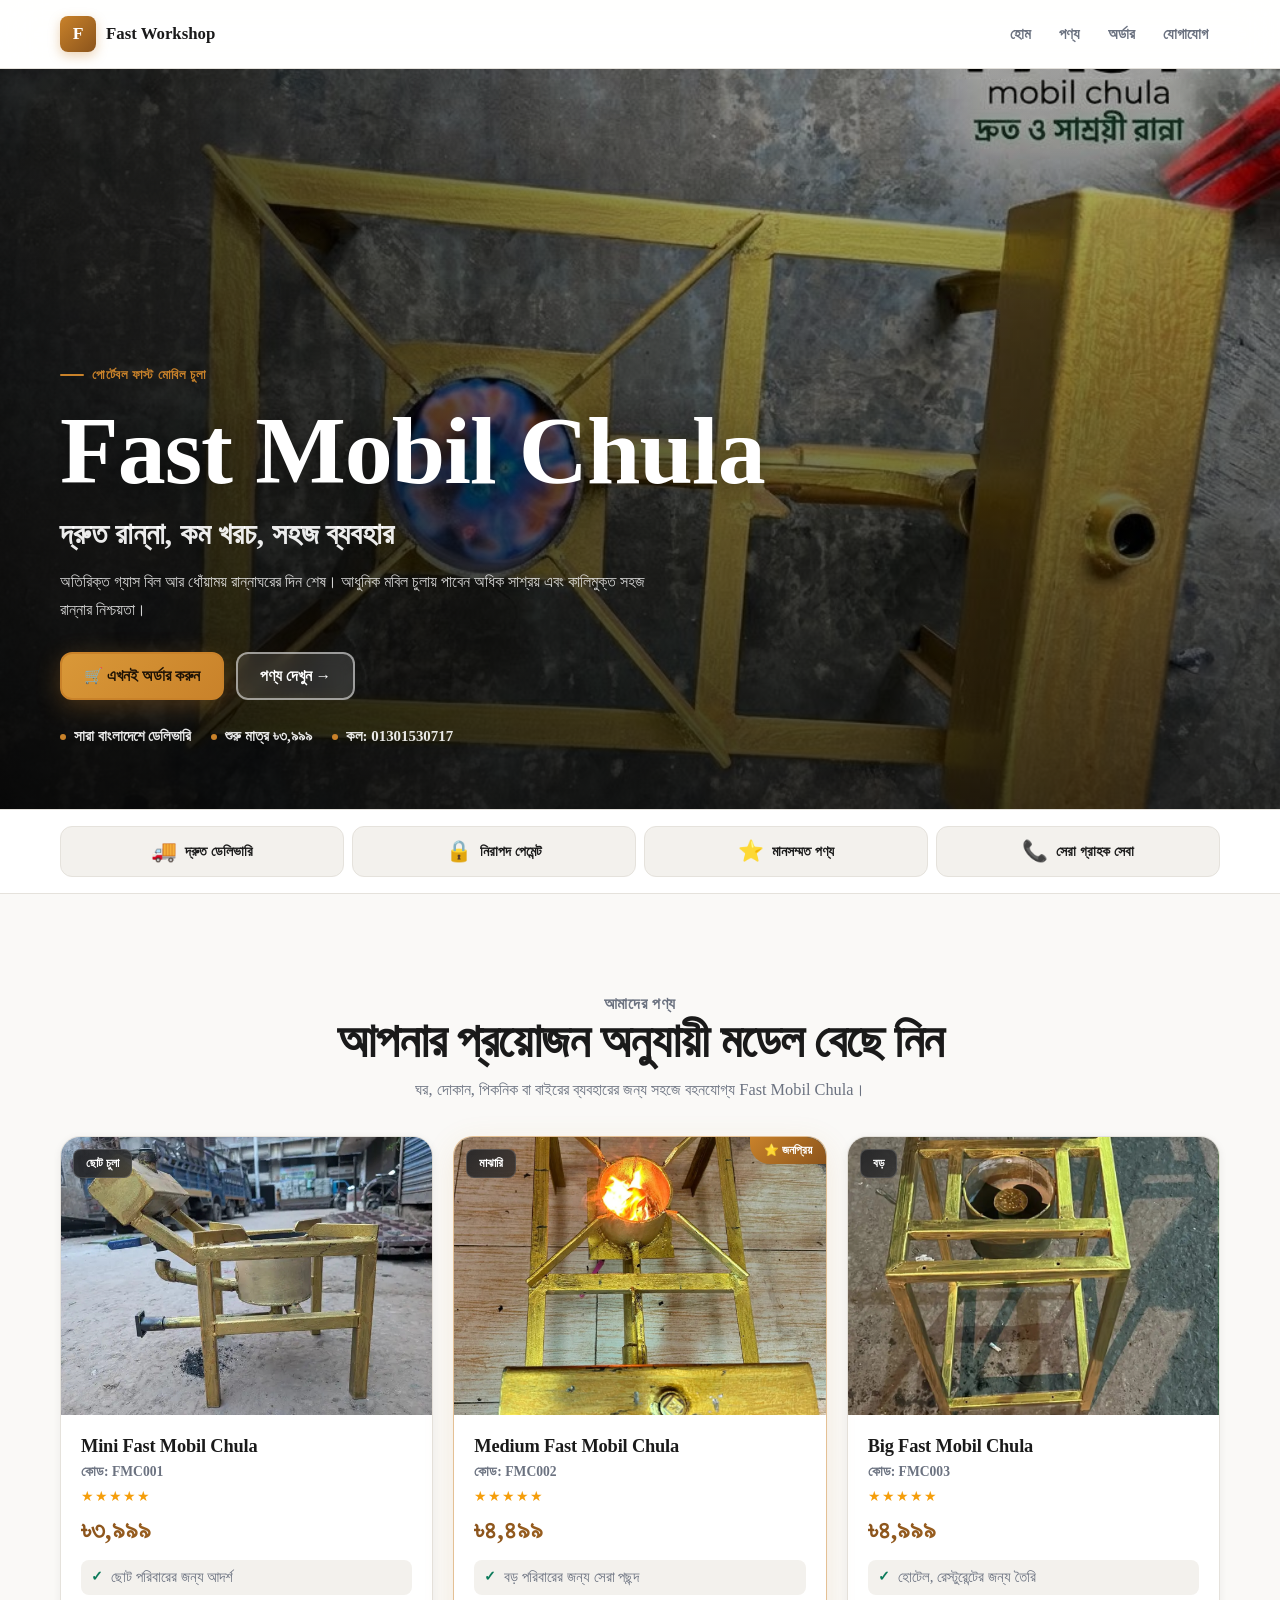
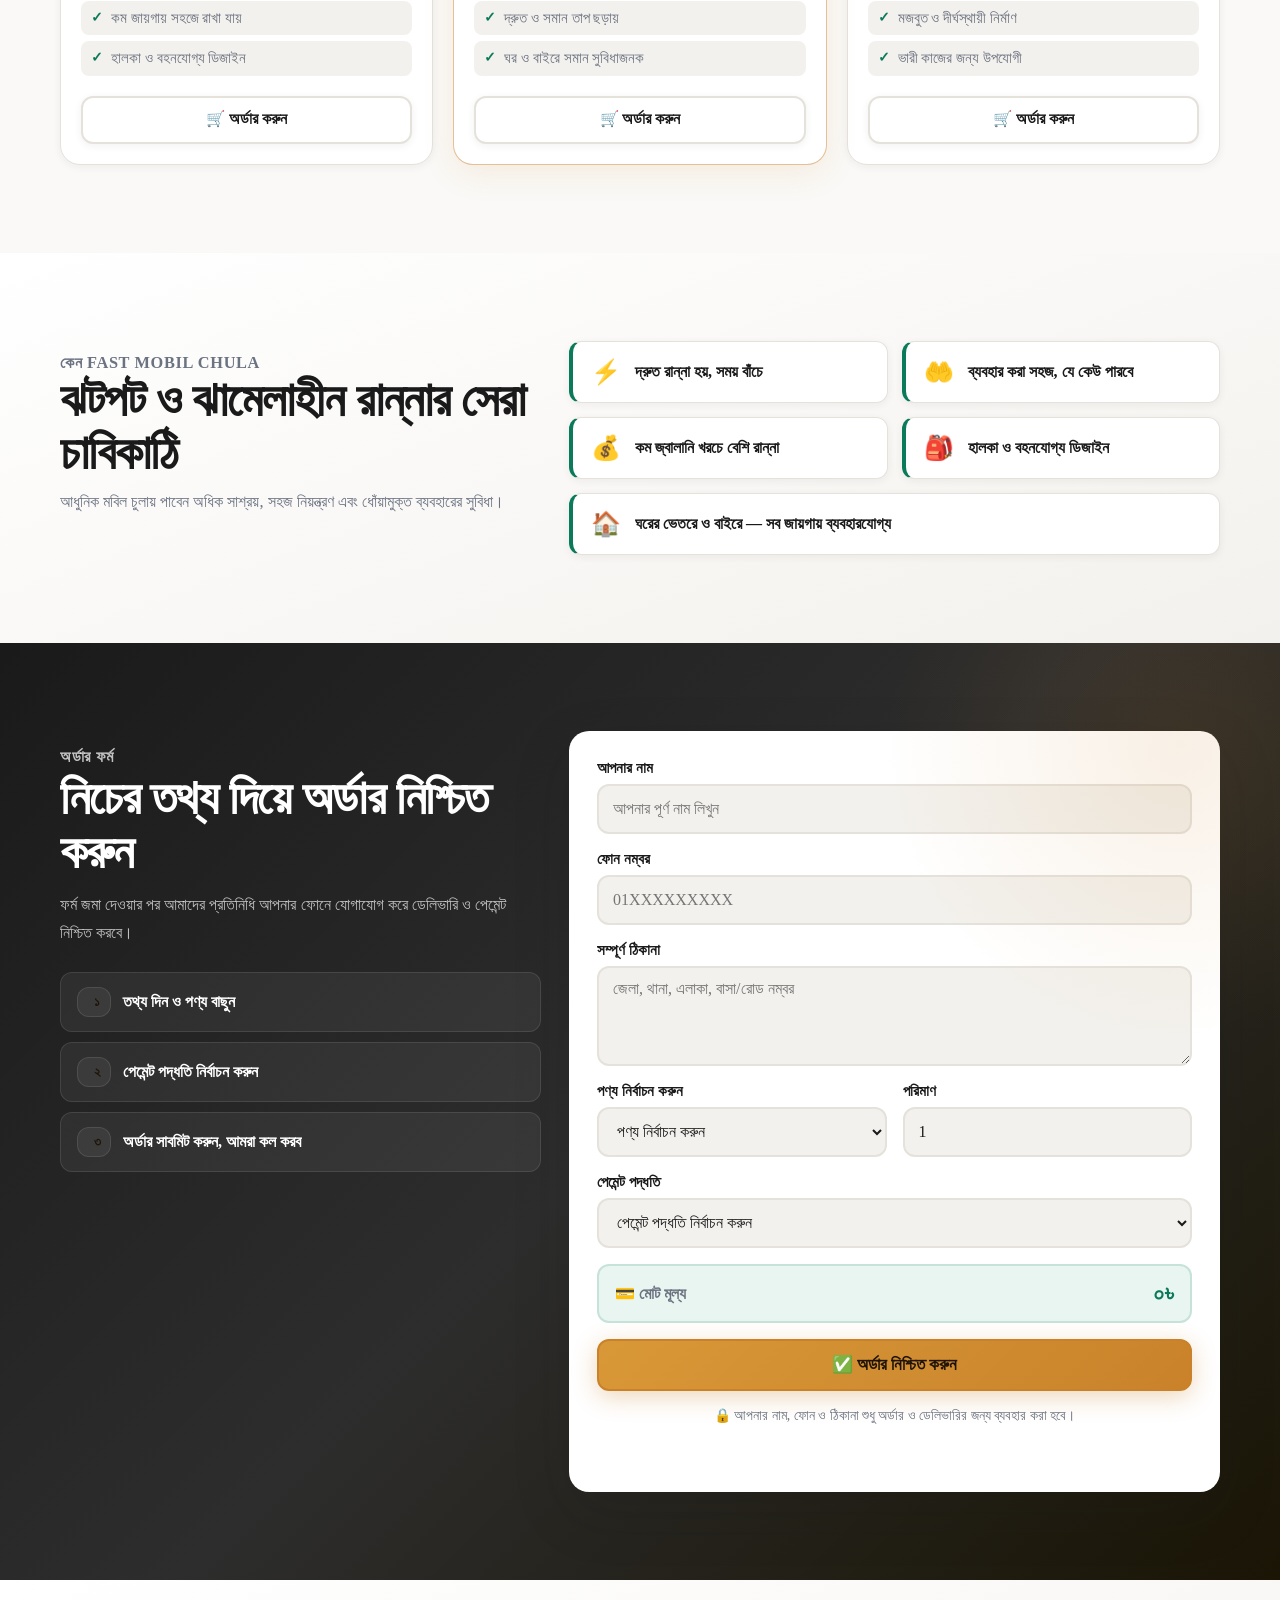
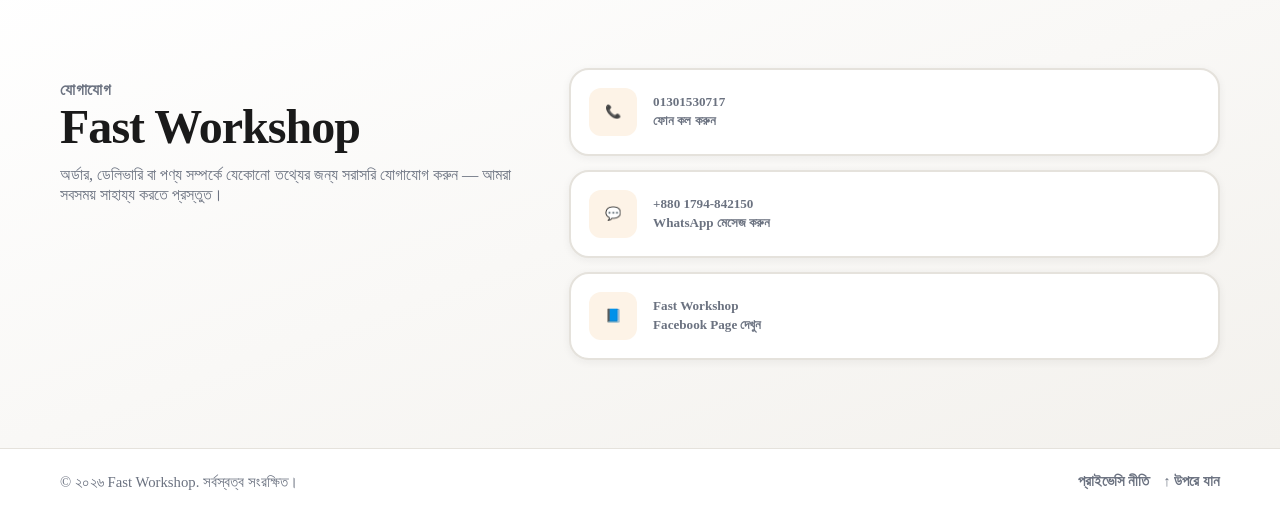
<file: index.html>
<!DOCTYPE html>
<html lang="bn">
  <head>
    <meta charset="UTF-8" />
    <meta name="viewport" content="width=device-width, initial-scale=1.0" />
    <title>Fast Workshop | Fast Mobil Chula</title>
    <meta
      name="description"
      content="Fast Workshop-এর পোর্টেবল Fast Mobil Chula। দ্রুত রান্না, কম জ্বালানি খরচ, সহজ ব্যবহার এবং সারা বাংলাদেশে অর্ডার সুবিধা।"
    />
    <meta
      name="keywords"
      content="Fast Workshop, Fast Mobil Chula, ফাস্ট মোবিল চুলা, পোর্টেবল চুলা, Bangladesh"
    />
    <meta name="robots" content="index, follow" />
    <meta name="theme-color" content="#c9822a" />
    <link rel="canonical" href="https://abdulazizbinmostafa.github.io/fast-workshop-1.0/" />

    <meta property="og:type" content="website" />
    <meta property="og:title" content="Fast Workshop | Fast Mobil Chula" />
    <meta
      property="og:description"
      content="দ্রুত রান্না, কম খরচ, সহজ ব্যবহার। এখনই Fast Mobil Chula অর্ডার করুন।"
    />
    <meta
      property="og:image"
      content="product%20photo/WhatsApp%20Image%202026-06-20%20at%2014.26.47.jpeg"
    />
    <meta property="og:url" content="https://abdulazizbinmostafa.github.io/fast-workshop-1.0/" />
    <meta property="og:locale" content="bn_BD" />

    <!-- Google Fonts -->
    <link rel="preconnect" href="https://fonts.googleapis.com" />
    <link rel="preconnect" href="https://fonts.gstatic.com" crossorigin />
    <link
      href="https://fonts.googleapis.com/css2?family=Hind+Siliguri:wght@400;500;600;700&family=Inter:wght@400;600;700;800;900&display=swap"
      rel="stylesheet"
    />

    <link
      rel="preload"
      href="product%20photo/WhatsApp%20Image%202026-06-20%20at%2014.26.47.jpeg"
      as="image"
    />
    <link rel="stylesheet" href="style.css" />

    <script type="application/ld+json">
      {
        "@context": "https://schema.org",
        "@type": "ItemList",
        "name": "Fast Workshop Fast Mobil Chula",
        "itemListElement": [
          {
            "@type": "Product",
            "position": 1,
            "name": "Mini Fast Mobil Chula",
            "sku": "FMC001",
            "brand": { "@type": "Brand", "name": "Fast Workshop" },
            "offers": {
              "@type": "Offer",
              "priceCurrency": "BDT",
              "price": "3999",
              "availability": "https://schema.org/InStock"
            }
          },
          {
            "@type": "Product",
            "position": 2,
            "name": "Medium Fast Mobil Chula",
            "sku": "FMC002",
            "brand": { "@type": "Brand", "name": "Fast Workshop" },
            "offers": {
              "@type": "Offer",
              "priceCurrency": "BDT",
              "price": "4499",
              "availability": "https://schema.org/InStock"
            }
          },
          {
            "@type": "Product",
            "position": 3,
            "name": "Big Fast Mobil Chula",
            "sku": "FMC003",
            "brand": { "@type": "Brand", "name": "Fast Workshop" },
            "offers": {
              "@type": "Offer",
              "priceCurrency": "BDT",
              "price": "4999",
              "availability": "https://schema.org/InStock"
            }
          }
        ]
      }
    </script>
  </head>
  <body>
    <a class="skip-link" href="#order">অর্ডার ফর্মে যান</a>

    <!-- ── Header ── -->
    <header class="site-header">
      <div class="container header-inner">
        <a class="logo" href="#home" aria-label="Fast Workshop হোম">
          <span class="logo-mark">F</span>
          <span>Fast Workshop</span>
        </a>

        <nav class="main-nav" aria-label="প্রধান নেভিগেশন">
          <a href="#home">হোম</a>
          <a href="#products">পণ্য</a>
          <a href="#order">অর্ডার</a>
          <a href="#contact">যোগাযোগ</a>
        </nav>
      </div>
    </header>

    <main id="home">

      <!-- ── Hero ── -->
      <section class="hero" aria-label="Fast Mobil Chula">
        <img
          class="hero-bg"
          src="product%20photo/WhatsApp%20Image%202026-06-20%20at%2014.26.47.jpeg"
          alt="Fast Mobil Chula পণ্য"
          width="1024"
          height="1024"
          decoding="async"
        />
        <div class="hero-overlay" aria-hidden="true"></div>

        <div class="container hero-content">
          <p class="eyebrow">পোর্টেবল ফাস্ট মোবিল চুলা</p>
          <h1>Fast Mobil Chula</h1>
          <p class="hero-subtitle">দ্রুত রান্না, কম খরচ, সহজ ব্যবহার</p>
          <p class="hero-text">
            অতিরিক্ত গ্যাস বিল আর ধোঁয়াময় রান্নাঘরের দিন শেষ। আধুনিক মবিল
            চুলায় পাবেন অধিক সাশ্রয় এবং কালিমুক্ত সহজ রান্নার নিশ্চয়তা।
          </p>

          <div class="hero-actions">
            <a class="btn btn-primary" href="#order">🛒 এখনই অর্ডার করুন</a>
            <a class="btn btn-light" href="#products">পণ্য দেখুন →</a>
          </div>

          <div class="hero-meta" aria-label="মূল সুবিধা">
            <span>সারা বাংলাদেশে ডেলিভারি</span>
            <span>শুরু মাত্র ৳৩,৯৯৯</span>
            <span>কল: 01301530717</span>
          </div>
        </div>
      </section>

      <!-- ── Trust Bar ── -->
      <section class="trust-section" aria-label="ভরসার কারণ">
        <div class="container trust-grid">
          <div>
            <span class="trust-icon">🚚</span>
            দ্রুত ডেলিভারি
          </div>
          <div>
            <span class="trust-icon">🔒</span>
            নিরাপদ পেমেন্ট
          </div>
          <div>
            <span class="trust-icon">⭐</span>
            মানসম্মত পণ্য
          </div>
          <div>
            <span class="trust-icon">📞</span>
            সেরা গ্রাহক সেবা
          </div>
        </div>
      </section>

      <!-- ── Products ── -->
      <section class="section" id="products">
        <div class="container">
          <div class="section-heading">
            <p class="section-kicker">আমাদের পণ্য</p>
            <h2>আপনার প্রয়োজন অনুযায়ী মডেল বেছে নিন</h2>
            <p>
              ঘর, দোকান, পিকনিক বা বাইরের ব্যবহারের জন্য সহজে বহনযোগ্য
              Fast Mobil Chula।
            </p>
          </div>

          <div class="product-grid">

            <!-- Mini -->
            <article class="product-card">
              <div class="product-image">
                <img
                  src="product%20photo/small%20size.jpeg"
                  alt="Mini Fast Mobil Chula"
                  loading="lazy"
                  decoding="async"
                />
                <span>ছোট চুলা</span>
              </div>
              <div class="product-body">
                <h3>Mini Fast Mobil Chula</h3>
                <p class="product-code">কোড: FMC001</p>
                <p class="product-stars">★★★★★</p>
                <p class="product-price">৳৩,৯৯৯</p>
                <ul>
                  <li>ছোট পরিবারের জন্য আদর্শ</li>
                  <li>কম জায়গায় সহজে রাখা যায়</li>
                  <li>হালকা ও বহনযোগ্য ডিজাইন</li>
                </ul>
                <button class="btn btn-outline" type="button" data-order-product="FMC001">
                  🛒 অর্ডার করুন
                </button>
              </div>
            </article>

            <!-- Medium (featured) -->
            <article class="product-card featured">
              <div class="product-image">
                <img
                  src="product%20photo/medium%20size.jpeg"
                  alt="Medium Fast Mobil Chula"
                  loading="lazy"
                  decoding="async"
                />
                <span>মাঝারি</span>
              </div>
              <div class="product-body">
                <h3>Medium Fast Mobil Chula</h3>
                <p class="product-code">কোড: FMC002</p>
                <p class="product-stars">★★★★★</p>
                <p class="product-price">৳৪,৪৯৯</p>
                <ul>
                  <li>বড় পরিবারের জন্য সেরা পছন্দ</li>
                  <li>দ্রুত ও সমান তাপ ছড়ায়</li>
                  <li>ঘর ও বাইরে সমান সুবিধাজনক</li>
                </ul>
                <button class="btn btn-outline" type="button" data-order-product="FMC002">
                  🛒 অর্ডার করুন
                </button>
              </div>
            </article>

            <!-- Big -->
            <article class="product-card">
              <div class="product-image">
                <img
                  src="product%20photo/big%20size.jpeg"
                  alt="Big Fast Mobil Chula"
                  loading="lazy"
                  decoding="async"
                />
                <span>বড়</span>
              </div>
              <div class="product-body">
                <h3>Big Fast Mobil Chula</h3>
                <p class="product-code">কোড: FMC003</p>
                <p class="product-stars">★★★★★</p>
                <p class="product-price">৳৪,৯৯৯</p>
                <ul>
                  <li>হোটেল, রেস্টুরেন্টের জন্য তৈরি</li>
                  <li>মজবুত ও দীর্ঘস্থায়ী নির্মাণ</li>
                  <li>ভারী কাজের জন্য উপযোগী</li>
                </ul>
                <button class="btn btn-outline" type="button" data-order-product="FMC003">
                  🛒 অর্ডার করুন
                </button>
              </div>
            </article>

          </div>
        </div>
      </section>

      <!-- ── Details / Features ── -->
      <section class="section details-section">
        <div class="container details-layout">
          <div class="section-heading left">
            <p class="section-kicker">কেন Fast Mobil Chula</p>
            <h2>ঝটপট ও ঝামেলাহীন রান্নার সেরা চাবিকাঠি</h2>
            <p>
              আধুনিক মবিল চুলায় পাবেন অধিক সাশ্রয়, সহজ নিয়ন্ত্রণ এবং
              ধোঁয়ামুক্ত ব্যবহারের সুবিধা।
            </p>
          </div>

          <div class="feature-grid">
            <div class="feature-item">
              <span class="feature-icon">⚡</span>
              দ্রুত রান্না হয়, সময় বাঁচে
            </div>
            <div class="feature-item">
              <span class="feature-icon">🤲</span>
              ব্যবহার করা সহজ, যে কেউ পারবে
            </div>
            <div class="feature-item">
              <span class="feature-icon">💰</span>
              কম জ্বালানি খরচে বেশি রান্না
            </div>
            <div class="feature-item">
              <span class="feature-icon">🎒</span>
              হালকা ও বহনযোগ্য ডিজাইন
            </div>
            <div class="feature-item wide">
              <span class="feature-icon">🏠</span>
              ঘরের ভেতরে ও বাইরে — সব জায়গায় ব্যবহারযোগ্য
            </div>
          </div>
        </div>
      </section>

      <!-- ── Order ── -->
      <section class="section order-section" id="order">
        <div class="container order-layout">
          <div class="order-copy">
            <p class="section-kicker">অর্ডার ফর্ম</p>
            <h2>নিচের তথ্য দিয়ে অর্ডার নিশ্চিত করুন</h2>
            <p>
              ফর্ম জমা দেওয়ার পর আমাদের প্রতিনিধি আপনার ফোনে যোগাযোগ করে
              ডেলিভারি ও পেমেন্ট নিশ্চিত করবে।
            </p>
            <div class="order-steps" aria-label="অর্ডারের ধাপ">
              <span>
                <span class="step-num">১</span>
                তথ্য দিন ও পণ্য বাছুন
              </span>
              <span>
                <span class="step-num">২</span>
                পেমেন্ট পদ্ধতি নির্বাচন করুন
              </span>
              <span>
                <span class="step-num">৩</span>
                অর্ডার সাবমিট করুন, আমরা কল করব
              </span>
            </div>
          </div>

          <form class="order-form" id="orderForm">
            <div class="form-group">
              <label for="customerName">আপনার নাম</label>
              <input
                id="customerName"
                name="Name"
                type="text"
                placeholder="আপনার পূর্ণ নাম লিখুন"
                autocomplete="name"
                required
              />
            </div>

            <div class="form-group">
              <label for="phoneNumber">ফোন নম্বর</label>
              <input
                id="phoneNumber"
                name="Phone Number"
                type="tel"
                inputmode="tel"
                placeholder="01XXXXXXXXX"
                pattern="(\+?88)?01[3-9][0-9]{8}"
                autocomplete="tel"
                required
              />
            </div>

            <div class="form-group">
              <label for="address">সম্পূর্ণ ঠিকানা</label>
              <textarea
                id="address"
                name="Address"
                rows="4"
                placeholder="জেলা, থানা, এলাকা, বাসা/রোড নম্বর"
                autocomplete="street-address"
                required
              ></textarea>
            </div>

            <div class="form-grid">
              <div class="form-group">
                <label for="productSelect">পণ্য নির্বাচন করুন</label>
                <select id="productSelect" name="Product" required>
                  <option value="">পণ্য নির্বাচন করুন</option>
                  <option value="Mini Fast Mobil Chula" data-code="FMC001" data-price="3999">
                    Mini Fast Mobil Chula — ৳৩,৯৯৯
                  </option>
                  <option value="Medium Fast Mobil Chula" data-code="FMC002" data-price="4499">
                    Medium Fast Mobil Chula — ৳৪,৪৯৯
                  </option>
                  <option value="Big Fast Mobil Chula" data-code="FMC003" data-price="4999">
                    Big Fast Mobil Chula — ৳৪,৯৯৯
                  </option>
                </select>
                <input id="productCode" name="Product Code" type="hidden" />
              </div>

              <div class="form-group">
                <label for="quantity">পরিমাণ</label>
                <input
                  id="quantity"
                  name="Quantity"
                  type="number"
                  min="1"
                  max="20"
                  value="1"
                  required
                />
              </div>
            </div>

            <div class="form-group">
              <label for="paymentMethod">পেমেন্ট পদ্ধতি</label>
              <select id="paymentMethod" name="Payment Method" required>
                <option value="">পেমেন্ট পদ্ধতি নির্বাচন করুন</option>
                <option value="Cash on Delivery">💵 ক্যাশ অন ডেলিভারি</option>
                <option value="bKash">📱 বিকাশ</option>
                <option value="Nagad">📱 নগদ</option>
              </select>
            </div>

            <div class="payment-extra" id="paymentExtra" hidden>
              <p>⚠️ পেমেন্ট সম্পন্ন করার পর Transaction ID দিন। আমরা কখনো PIN, পাসওয়ার্ড বা OTP চাই না।</p>
              <div class="form-group">
                <label for="transactionId">Transaction ID</label>
                <input
                  id="transactionId"
                  name="Transaction ID"
                  type="text"
                  placeholder="যেমন: A1B2C3D4"
                  autocomplete="off"
                />
              </div>
            </div>

            <div class="order-total">
              <span>💳 মোট মূল্য</span>
              <strong id="orderTotalView">৳০</strong>
              <input id="orderTotal" name="Order Total" type="hidden" />
            </div>

            <button class="btn btn-primary form-submit" type="submit">
              ✅ অর্ডার নিশ্চিত করুন
            </button>

            <p class="privacy-note">
              🔒 আপনার নাম, ফোন ও ঠিকানা শুধু অর্ডার ও ডেলিভারির জন্য ব্যবহার করা হবে।
            </p>

            <p class="form-status" id="formStatus" role="status" aria-live="polite"></p>
          </form>
        </div>
      </section>

      <!-- ── Contact ── -->
      <section class="section contact-section" id="contact">
        <div class="container contact-layout">
          <div>
            <p class="section-kicker">যোগাযোগ</p>
            <h2>Fast Workshop</h2>
            <p>
              অর্ডার, ডেলিভারি বা পণ্য সম্পর্কে যেকোনো তথ্যের জন্য
              সরাসরি যোগাযোগ করুন — আমরা সবসময় সাহায্য করতে প্রস্তুত।
            </p>
          </div>

          <div class="contact-list">
            <a href="tel:01301530717" id="contact-phone">
              <span class="contact-icon">📞</span>
              <span class="contact-info">
                <strong>01301530717</strong>
                <span>ফোন কল করুন</span>
              </span>
            </a>
            <a href="https://wa.me/8801794842150" target="_blank" rel="noopener" id="contact-whatsapp">
              <span class="contact-icon">💬</span>
              <span class="contact-info">
                <strong>+880 1794-842150</strong>
                <span>WhatsApp মেসেজ করুন</span>
              </span>
            </a>
            <a
              href="https://www.facebook.com/profile.php?id=61590583741688"
              target="_blank"
              rel="noopener"
              aria-label="Fast Workshop Facebook Page"
              id="contact-facebook"
            >
              <span class="contact-icon">📘</span>
              <span class="contact-info">
                <strong>Fast Workshop</strong>
                <span>Facebook Page দেখুন</span>
              </span>
            </a>
          </div>
        </div>
      </section>
    </main>

    <!-- ── Footer ── -->
    <footer class="site-footer">
      <div class="container footer-inner">
        <p>© <span id="currentYear"></span> Fast Workshop. সর্বস্বত্ব সংরক্ষিত।</p>
        <div class="footer-links">
          <a href="privacy.html">প্রাইভেসি নীতি</a>
          <a href="#home">↑ উপরে যান</a>
        </div>
      </div>
    </footer>

    <a class="sticky-order" href="#order" aria-label="এখনই অর্ডার করুন" id="sticky-order-btn">
      🛒 এখনই অর্ডার করুন
    </a>

    <script src="script.js" defer></script>
  </body>
</html>
</file>
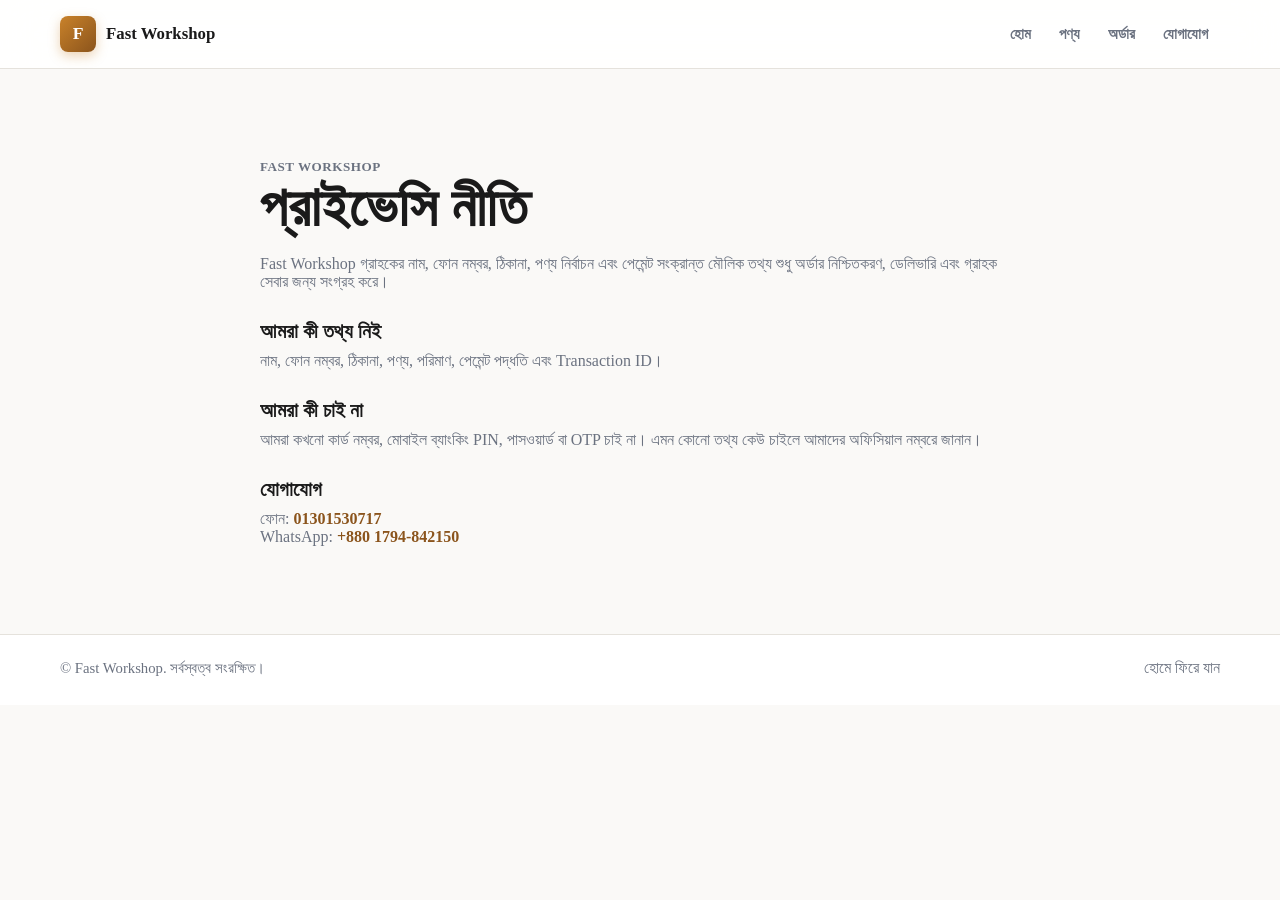
<file: privacy.html>
<!DOCTYPE html>
<html lang="bn">
  <head>
    <meta charset="UTF-8" />
    <meta name="viewport" content="width=device-width, initial-scale=1.0" />
    <title>প্রাইভেসি নীতি | Fast Workshop</title>
    <meta
      name="description"
      content="Fast Workshop অর্ডার তথ্য কীভাবে ব্যবহার করে তার সংক্ষিপ্ত প্রাইভেসি নীতি।"
    />
    <link rel="canonical" href="https://abdulazizbinmostafa.github.io/fast-workshop-1.0/privacy.html" />
    <link rel="stylesheet" href="style.css" />
  </head>
  <body>
    <header class="site-header">
      <div class="container header-inner">
        <a class="logo" href="index.html" aria-label="Fast Workshop হোম">
          <span class="logo-mark">F</span>
          <span>Fast Workshop</span>
        </a>
        <nav class="main-nav" aria-label="প্রধান নেভিগেশন">
          <a href="index.html#home">হোম</a>
          <a href="index.html#products">পণ্য</a>
          <a href="index.html#order">অর্ডার</a>
          <a href="index.html#contact">যোগাযোগ</a>
        </nav>
      </div>
    </header>

    <main class="section">
      <div class="container policy-page">
        <p class="section-kicker">Fast Workshop</p>
        <h1>প্রাইভেসি নীতি</h1>

        <p>
          Fast Workshop গ্রাহকের নাম, ফোন নম্বর, ঠিকানা, পণ্য নির্বাচন এবং
          পেমেন্ট সংক্রান্ত মৌলিক তথ্য শুধু অর্ডার নিশ্চিতকরণ, ডেলিভারি এবং
          গ্রাহক সেবার জন্য সংগ্রহ করে।
        </p>

        <h2>আমরা কী তথ্য নিই</h2>
        <p>নাম, ফোন নম্বর, ঠিকানা, পণ্য, পরিমাণ, পেমেন্ট পদ্ধতি এবং Transaction ID।</p>

        <h2>আমরা কী চাই না</h2>
        <p>
          আমরা কখনো কার্ড নম্বর, মোবাইল ব্যাংকিং PIN, পাসওয়ার্ড বা OTP চাই না।
          এমন কোনো তথ্য কেউ চাইলে আমাদের অফিসিয়াল নম্বরে জানান।
        </p>

        <h2>যোগাযোগ</h2>
        <p>
          ফোন: <a href="tel:01301530717">01301530717</a><br />
          WhatsApp:
          <a href="https://wa.me/8801794842150" target="_blank" rel="noopener">
            +880 1794-842150
          </a>
        </p>
      </div>
    </main>

    <footer class="site-footer">
      <div class="container footer-inner">
        <p>© Fast Workshop. সর্বস্বত্ব সংরক্ষিত।</p>
        <a href="index.html">হোমে ফিরে যান</a>
      </div>
    </footer>
  </body>
</html>
</file>
<file: style.css>
/* ── Design Tokens ─────────────────────────────────────── */
:root {
  --bg: #faf9f7;
  --surface: #ffffff;
  --soft: #f3f1ed;
  --text: #1a1a1a;
  --muted: #6b7280;
  --line: #e5e2dc;
  --accent: #c9822a;
  --accent-dark: #8b541c;
  --accent-light: #fdf3e7;
  --green: #0b7a5a;
  --green-light: #e8f5f0;
  --red: #b23b32;
  --shadow-sm: 0 2px 8px rgba(26,26,26,0.06);
  --shadow: 0 8px 32px rgba(26,26,26,0.10);
  --shadow-lg: 0 20px 60px rgba(26,26,26,0.14);
  --radius: 12px;
  --radius-sm: 8px;
  --radius-lg: 20px;
  --transition: 0.22s cubic-bezier(0.4,0,0.2,1);
}

/* ── Reset ─────────────────────────────────────────────── */
*, *::before, *::after { box-sizing: border-box; }
html { scroll-behavior: smooth; }

body {
  margin: 0;
  background: var(--bg);
  color: var(--text);
  font-family: 'Hind Siliguri', 'Noto Sans Bengali', 'Inter', 'Segoe UI', Arial, sans-serif;
  line-height: 1.7;
  -webkit-font-smoothing: antialiased;
}

body, button, input, select, textarea { font: inherit; }
img { display: block; max-width: 100%; }
a { color: inherit; text-decoration: none; }
button { cursor: pointer; }

/* ── Layout ────────────────────────────────────────────── */
.container {
  width: min(1160px, calc(100% - 32px));
  margin-inline: auto;
}

/* ── Skip Link ─────────────────────────────────────────── */
.skip-link {
  position: fixed; top: 12px; left: 12px; z-index: 100;
  padding: 10px 14px; background: var(--text); color: #fff;
  border-radius: var(--radius-sm);
  transform: translateY(-140%); transition: transform 0.2s ease;
}
.skip-link:focus { transform: translateY(0); }

/* ── Header ────────────────────────────────────────────── */
.site-header {
  position: sticky; top: 0; z-index: 50;
  background: rgba(255,255,255,0.88);
  border-bottom: 1px solid var(--line);
  backdrop-filter: blur(20px);
  -webkit-backdrop-filter: blur(20px);
}

.header-inner {
  display: flex; align-items: center;
  justify-content: space-between; gap: 12px;
  min-height: 68px;
}

.logo {
  display: inline-flex; align-items: center;
  gap: 10px; color: var(--text);
  font-weight: 800; white-space: nowrap;
  font-size: 1.05rem;
}

.logo-mark {
  display: grid; width: 36px; height: 36px;
  place-items: center; color: #fff;
  background: linear-gradient(135deg, var(--accent), var(--accent-dark));
  border-radius: var(--radius-sm); line-height: 1;
  font-weight: 900; font-size: 1.1rem;
  box-shadow: 0 4px 12px rgba(201,130,42,0.35);
}

.main-nav {
  display: flex; gap: 2px;
  overflow-x: auto; scrollbar-width: none;
}
.main-nav::-webkit-scrollbar { display: none; }

.main-nav a {
  padding: 8px 12px; color: var(--muted);
  border-radius: var(--radius-sm);
  font-size: 0.94rem; font-weight: 600;
  white-space: nowrap;
  transition: color var(--transition), background var(--transition);
}
.main-nav a:hover, .main-nav a:focus-visible {
  color: var(--text); background: var(--soft); outline: 0;
}

/* ── Hero ──────────────────────────────────────────────── */
.hero {
  position: relative; display: grid;
  min-height: min(740px, calc(100svh - 104px));
  overflow: hidden; color: #fff;
}

.hero-bg, .hero-overlay {
  position: absolute; inset: 0;
  width: 100%; height: 100%;
}

.hero-bg { object-fit: cover; object-position: 54% center; }

.hero-overlay {
  background:
    linear-gradient(180deg, rgba(0,0,0,0.18) 0%, rgba(0,0,0,0.72) 100%),
    linear-gradient(90deg, rgba(0,0,0,0.78) 0%, rgba(0,0,0,0.12) 60%);
}

.hero-content {
  position: relative; z-index: 1;
  align-self: end; padding-block: 96px 52px;
}

.eyebrow {
  display: inline-flex; align-items: center; gap: 8px;
  margin: 0 0 14px;
  color: var(--accent);
  font-size: 0.82rem; font-weight: 800;
  letter-spacing: 0.04em; text-transform: uppercase;
}

.eyebrow::before {
  content: '';
  display: inline-block; width: 24px; height: 2px;
  background: var(--accent); border-radius: 2px;
}

.section-kicker {
  display: inline-flex; align-items: center; gap: 8px;
  margin: 0 0 10px;
  color: var(--accent);
  font-size: 0.82rem; font-weight: 800;
  letter-spacing: 0.04em; text-transform: uppercase;
}

.hero h1, .section-heading h2, .order-copy h2, .contact-layout h2 {
  margin: 0; line-height: 1.12; letter-spacing: -0.01em;
}

.hero h1 {
  max-width: 760px;
  font-size: clamp(2.6rem, 9vw, 6rem);
  text-shadow: 0 4px 24px rgba(0,0,0,0.3);
}

.hero-subtitle {
  margin: 12px 0 0; max-width: 700px;
  font-size: clamp(1.1rem, 3.5vw, 1.9rem);
  font-weight: 700; color: rgba(255,255,255,0.92);
}

.hero-text {
  max-width: 600px; margin: 16px 0 0;
  color: rgba(255,255,255,0.82); font-size: 1rem; line-height: 1.75;
}

.hero-actions {
  display: flex; flex-wrap: wrap;
  gap: 12px; margin-top: 28px;
}

/* ── Buttons ───────────────────────────────────────────── */
.btn {
  display: inline-flex; align-items: center;
  justify-content: center; gap: 8px;
  min-height: 48px; padding: 12px 22px;
  border: 2px solid transparent;
  border-radius: var(--radius); font-weight: 800;
  line-height: 1.2; font-size: 0.97rem;
  transition: transform var(--transition), box-shadow var(--transition),
    border-color var(--transition), background var(--transition), color var(--transition);
}
.btn:hover, .btn:focus-visible { transform: translateY(-2px); outline: 0; }
.btn:active { transform: translateY(0); }

.btn-primary {
  color: #1e1306;
  background: linear-gradient(135deg, #d99838 0%, var(--accent) 100%);
  border-color: var(--accent);
  box-shadow: 0 6px 24px rgba(201,130,42,0.32);
}
.btn-primary:hover, .btn-primary:focus-visible {
  box-shadow: 0 12px 36px rgba(201,130,42,0.42);
  background: linear-gradient(135deg, #e5a840 0%, #d99838 100%);
}

.btn-light {
  color: #fff;
  background: rgba(255,255,255,0.12);
  border-color: rgba(255,255,255,0.52);
  backdrop-filter: blur(8px);
}
.btn-light:hover { background: rgba(255,255,255,0.22); border-color: rgba(255,255,255,0.7); }

.btn-outline {
  width: 100%; color: var(--text);
  background: #fff; border-color: var(--line);
  box-shadow: var(--shadow-sm);
}
.btn-outline:hover, .btn-outline:focus-visible {
  color: #fff;
  background: linear-gradient(135deg, var(--accent), var(--accent-dark));
  border-color: var(--accent);
  box-shadow: 0 6px 20px rgba(201,130,42,0.28);
}

/* ── Hero Meta ─────────────────────────────────────────── */
.hero-meta {
  display: flex; flex-wrap: wrap; gap: 8px 20px;
  margin-top: 28px; color: rgba(255,255,255,0.9);
  font-size: 0.93rem; font-weight: 700;
}
.hero-meta span {
  position: relative; padding-left: 14px;
}
.hero-meta span::before {
  content: ''; position: absolute;
  top: 50%; left: 0;
  transform: translateY(-50%);
  width: 6px; height: 6px;
  background: var(--accent); border-radius: 50%;
}

/* ── Trust Bar ─────────────────────────────────────────── */
.trust-section {
  background: #fff;
  border-block: 1px solid var(--line);
}

.trust-grid {
  display: grid;
  grid-template-columns: repeat(2, 1fr);
  gap: 8px; padding-block: 16px;
}

.trust-grid div {
  display: flex; align-items: center;
  justify-content: center; gap: 8px;
  padding: 14px 12px;
  background: var(--soft);
  border-radius: var(--radius);
  color: var(--text); font-weight: 800;
  font-size: 0.9rem;
  border: 1px solid var(--line);
  transition: background var(--transition), transform var(--transition);
}
.trust-grid div:hover { background: var(--accent-light); transform: translateY(-1px); }

.trust-icon {
  font-size: 1.3rem; line-height: 1;
}

/* ── Sections ──────────────────────────────────────────── */
.section { padding-block: 64px; scroll-margin-top: 76px; }

.section-heading {
  max-width: 720px; margin: 0 auto 36px; text-align: center;
}
.section-heading.left { margin: 0; text-align: left; }

.section-heading h2, .order-copy h2, .contact-layout h2 {
  color: var(--text);
  font-size: clamp(1.8rem, 5vw, 3rem);
  letter-spacing: -0.02em;
}
.section-heading p, .order-copy p, .contact-layout > div > p {
  margin: 12px 0 0; color: var(--muted); font-size: 1.02rem;
}

/* ── Product Cards ─────────────────────────────────────── */
.product-grid { display: grid; gap: 20px; }

.product-card {
  overflow: hidden; background: var(--surface);
  border: 1px solid var(--line);
  border-radius: var(--radius-lg);
  box-shadow: var(--shadow-sm);
  transition: transform var(--transition), box-shadow var(--transition), border-color var(--transition);
  display: flex; flex-direction: column;
}
.product-card:hover {
  transform: translateY(-6px);
  box-shadow: var(--shadow-lg);
  border-color: rgba(201,130,42,0.25);
}

.product-card.featured {
  border-color: rgba(201,130,42,0.5);
  box-shadow: 0 8px 32px rgba(201,130,42,0.12);
  position: relative;
}
.product-card.featured::before {
  content: '⭐ জনপ্রিয়';
  position: absolute; top: 0; right: 0;
  padding: 6px 14px;
  background: linear-gradient(135deg, var(--accent), var(--accent-dark));
  color: #fff; font-size: 0.74rem; font-weight: 800;
  border-radius: 0 var(--radius-lg) 0 var(--radius-lg);
  z-index: 2;
}

.product-image {
  position: relative; aspect-ratio: 4/3;
  background: var(--soft); overflow: hidden;
}
.product-image img {
  width: 100%; height: 100%; object-fit: cover;
  transition: transform 0.4s cubic-bezier(0.4,0,0.2,1);
}
.product-card:hover .product-image img { transform: scale(1.04); }

.product-image span {
  position: absolute; top: 12px; left: 12px;
  padding: 6px 12px;
  color: #fff;
  background: linear-gradient(135deg, rgba(32,33,36,0.9), rgba(32,33,36,0.7));
  backdrop-filter: blur(8px);
  border-radius: var(--radius-sm);
  font-size: 0.78rem; font-weight: 800;
  border: 1px solid rgba(255,255,255,0.15);
}

.product-body {
  padding: 20px; display: flex;
  flex-direction: column; flex: 1;
}

.product-body h3 {
  margin: 0; font-size: 1.15rem; line-height: 1.3;
  letter-spacing: -0.01em;
}

.product-code {
  margin: 5px 0 0; color: var(--muted);
  font-size: 0.85rem; font-weight: 600;
}

.product-stars {
  margin: 8px 0 0; color: #f59e0b;
  font-size: 0.9rem; letter-spacing: 1px;
}

.product-price {
  margin: 10px 0 0;
  background: linear-gradient(90deg, var(--accent-dark), var(--accent));
  -webkit-background-clip: text; -webkit-text-fill-color: transparent;
  background-clip: text;
  font-size: 1.65rem; font-weight: 900;
}

.product-body ul {
  display: grid; gap: 6px;
  margin: 14px 0 20px;
  padding: 0; list-style: none;
  color: var(--muted); font-size: 0.94rem;
  flex: 1;
}
.product-body ul li {
  display: flex; align-items: flex-start; gap: 8px;
  padding: 6px 10px;
  background: var(--soft);
  border-radius: var(--radius-sm);
  line-height: 1.5;
}
.product-body ul li::before {
  content: '✓'; color: var(--green);
  font-weight: 900; font-size: 0.85rem;
  flex-shrink: 0; padding-top: 1px;
}

/* ── Details / Features ────────────────────────────────── */
.details-section {
  background: linear-gradient(160deg, #fff 0%, var(--soft) 100%);
}
.details-layout { display: grid; gap: 28px; }

.feature-grid { display: grid; gap: 14px; }
.feature-item {
  display: flex; align-items: center; gap: 14px;
  padding: 18px; background: #fff;
  border: 1px solid var(--line);
  border-left: 4px solid var(--green);
  border-radius: var(--radius);
  color: var(--text); font-weight: 800;
  box-shadow: var(--shadow-sm);
  transition: transform var(--transition), box-shadow var(--transition);
}
.feature-item:hover { transform: translateX(4px); box-shadow: var(--shadow); }
.feature-icon { font-size: 1.5rem; line-height: 1; flex-shrink: 0; }

/* ── Order Section ─────────────────────────────────────── */
.order-section {
  background: linear-gradient(135deg, #1a1a1a 0%, #2d2d2d 50%, #1a1505 100%);
  color: #fff; position: relative; overflow: hidden;
}
.order-section::before {
  content: ''; position: absolute;
  width: 600px; height: 600px;
  background: radial-gradient(circle, rgba(201,130,42,0.12) 0%, transparent 70%);
  top: -200px; right: -200px; pointer-events: none;
}

.order-layout { display: grid; gap: 28px; }

.order-copy { align-self: start; }
.order-copy h2, .order-copy p { color: #fff; }
.order-copy > p { color: rgba(255,255,255,0.72); line-height: 1.75; }

.order-steps { display: grid; gap: 10px; margin-top: 24px; }
.order-steps span {
  display: flex; align-items: center; gap: 12px;
  padding: 14px 16px;
  background: rgba(255,255,255,0.06);
  border: 1px solid rgba(255,255,255,0.1);
  border-radius: var(--radius); font-weight: 800;
  transition: background var(--transition);
}
.order-steps span:hover { background: rgba(255,255,255,0.1); }
.step-num {
  display: grid; place-items: center;
  width: 28px; height: 28px;
  background: var(--accent); color: #1e1306;
  border-radius: 50%; font-size: 0.82rem; font-weight: 900; flex-shrink: 0;
}

.order-form {
  display: grid; gap: 16px;
  padding: 24px; background: #fff;
  color: var(--text); border-radius: var(--radius-lg);
  box-shadow: var(--shadow-lg);
}

.form-grid { display: grid; gap: 16px; }
.form-group { display: grid; gap: 7px; }
.form-group label { color: var(--text); font-weight: 800; font-size: 0.95rem; }

.form-group input,
.form-group select,
.form-group textarea {
  width: 100%; min-height: 50px;
  padding: 12px 14px; color: var(--text);
  background: var(--soft); border: 2px solid var(--line);
  border-radius: var(--radius); outline: 0;
  transition: border-color var(--transition), box-shadow var(--transition), background var(--transition);
  font-size: 1rem;
}
.form-group textarea { resize: vertical; min-height: 96px; }
.form-group input:focus,
.form-group select:focus,
.form-group textarea:focus {
  background: #fff;
  border-color: var(--accent);
  box-shadow: 0 0 0 4px rgba(201,130,42,0.14);
}

.payment-extra {
  display: grid; gap: 14px; padding: 16px;
  background: var(--accent-light);
  border: 2px solid rgba(201,130,42,0.2);
  border-radius: var(--radius);
}
.payment-extra[hidden] { display: none; }
.payment-extra p {
  margin: 0; color: var(--accent-dark); font-weight: 700; font-size: 0.92rem;
}

.order-total {
  display: flex; align-items: center; justify-content: space-between; gap: 12px;
  padding: 14px 16px;
  background: var(--green-light);
  border: 2px solid rgba(11,122,90,0.15);
  border-radius: var(--radius);
}
.order-total span { color: var(--muted); font-weight: 800; }
.order-total strong { color: var(--green); font-size: 1.45rem; font-weight: 900; }

.form-submit { width: 100%; min-height: 52px; font-size: 1.05rem; }
.form-submit:disabled { cursor: wait; opacity: 0.68; transform: none; }

.form-status {
  min-height: 24px; margin: 0;
  color: var(--muted); font-weight: 800; font-size: 0.95rem;
}
.privacy-note {
  margin: 0; color: var(--muted);
  font-size: 0.86rem; text-align: center;
}
.form-status.success { color: var(--green); }
.form-status.error { color: var(--red); }

/* ── Contact Section ───────────────────────────────────── */
.contact-section {
  background: linear-gradient(160deg, #fff 0%, var(--soft) 100%);
}
.contact-layout { display: grid; gap: 28px; }
.contact-list { display: grid; gap: 14px; }

.contact-list a {
  display: flex; align-items: center; gap: 16px;
  padding: 18px; border: 2px solid var(--line);
  border-radius: var(--radius-lg); background: #fff;
  font-weight: 800; font-size: 1rem;
  box-shadow: var(--shadow-sm);
  transition: transform var(--transition), box-shadow var(--transition), border-color var(--transition);
}
.contact-list a:hover {
  transform: translateY(-3px); box-shadow: var(--shadow);
  border-color: var(--accent);
}
.contact-icon {
  width: 48px; height: 48px; flex-shrink: 0;
  display: grid; place-items: center;
  background: var(--accent-light);
  border-radius: var(--radius); font-size: 1.4rem; line-height: 1;
}
.contact-info { display: grid; gap: 3px; }
.contact-list span { color: var(--muted); font-size: 0.82rem; font-weight: 700; }

/* ── Policy Page ───────────────────────────────────────── */
.policy-page { max-width: 760px; }
.policy-page h1 { margin: 0 0 16px; font-size: clamp(2rem, 7vw, 3.5rem); line-height: 1.15; }
.policy-page h2 { margin: 28px 0 8px; font-size: 1.25rem; line-height: 1.25; }
.policy-page p { margin: 0; color: var(--muted); }
.policy-page a { color: var(--accent-dark); font-weight: 800; }

/* ── Footer ────────────────────────────────────────────── */
.site-footer {
  padding-block: 24px 96px;
  color: var(--muted);
  border-top: 1px solid var(--line);
  background: var(--surface);
}
.footer-inner {
  display: flex; flex-wrap: wrap;
  align-items: center; justify-content: space-between; gap: 12px;
}
.footer-inner p { margin: 0; font-size: 0.92rem; }
.footer-links { display: flex; flex-wrap: wrap; gap: 14px; }
.footer-links a {
  font-weight: 700; font-size: 0.92rem;
  color: var(--muted);
  padding-bottom: 1px;
  border-bottom: 1px solid transparent;
  transition: color var(--transition), border-color var(--transition);
}
.footer-links a:hover { color: var(--accent); border-color: var(--accent); }

/* ── Sticky CTA ────────────────────────────────────────── */
.sticky-order {
  position: fixed; right: 16px; bottom: 16px; left: 16px; z-index: 40;
  display: flex; align-items: center; justify-content: center;
  min-height: 52px;
  color: #1e1306;
  background: linear-gradient(135deg, #d99838, var(--accent));
  border-radius: var(--radius);
  box-shadow: 0 8px 32px rgba(201,130,42,0.45);
  font-weight: 900; font-size: 1rem;
  transition: opacity var(--transition), transform var(--transition), box-shadow var(--transition);
}
.sticky-order:hover { box-shadow: 0 12px 40px rgba(201,130,42,0.55); }
.sticky-order.is-hidden {
  pointer-events: none; opacity: 0; transform: translateY(20px);
}

/* ── Responsive: 680px ─────────────────────────────────── */
@media (min-width: 680px) {
  .container { width: min(1160px, calc(100% - 48px)); }
  .main-nav { gap: 4px; }
  .hero-content { padding-block: 128px 64px; }
  .trust-grid { grid-template-columns: repeat(4, 1fr); }
  .product-grid { grid-template-columns: repeat(3, minmax(0, 1fr)); }
  .form-grid, .feature-grid { grid-template-columns: repeat(2, minmax(0, 1fr)); }
  .feature-item.wide { grid-column: 1 / -1; }
  .site-footer { padding-bottom: 28px; }
  .sticky-order { display: none; }
}

/* ── Responsive: 900px ─────────────────────────────────── */
@media (min-width: 900px) {
  .section { padding-block: 88px; }
  .details-layout, .order-layout, .contact-layout {
    grid-template-columns: 0.85fr 1.15fr;
    align-items: start;
  }
  .order-form { padding: 28px; }
}

/* ── Reduced Motion ────────────────────────────────────── */
@media (prefers-reduced-motion: reduce) {
  html { scroll-behavior: auto; }
  *, *::before, *::after {
    transition-duration: 0.01ms !important;
    animation-duration: 0.01ms !important;
    animation-iteration-count: 1 !important;
  }
}
</file>
